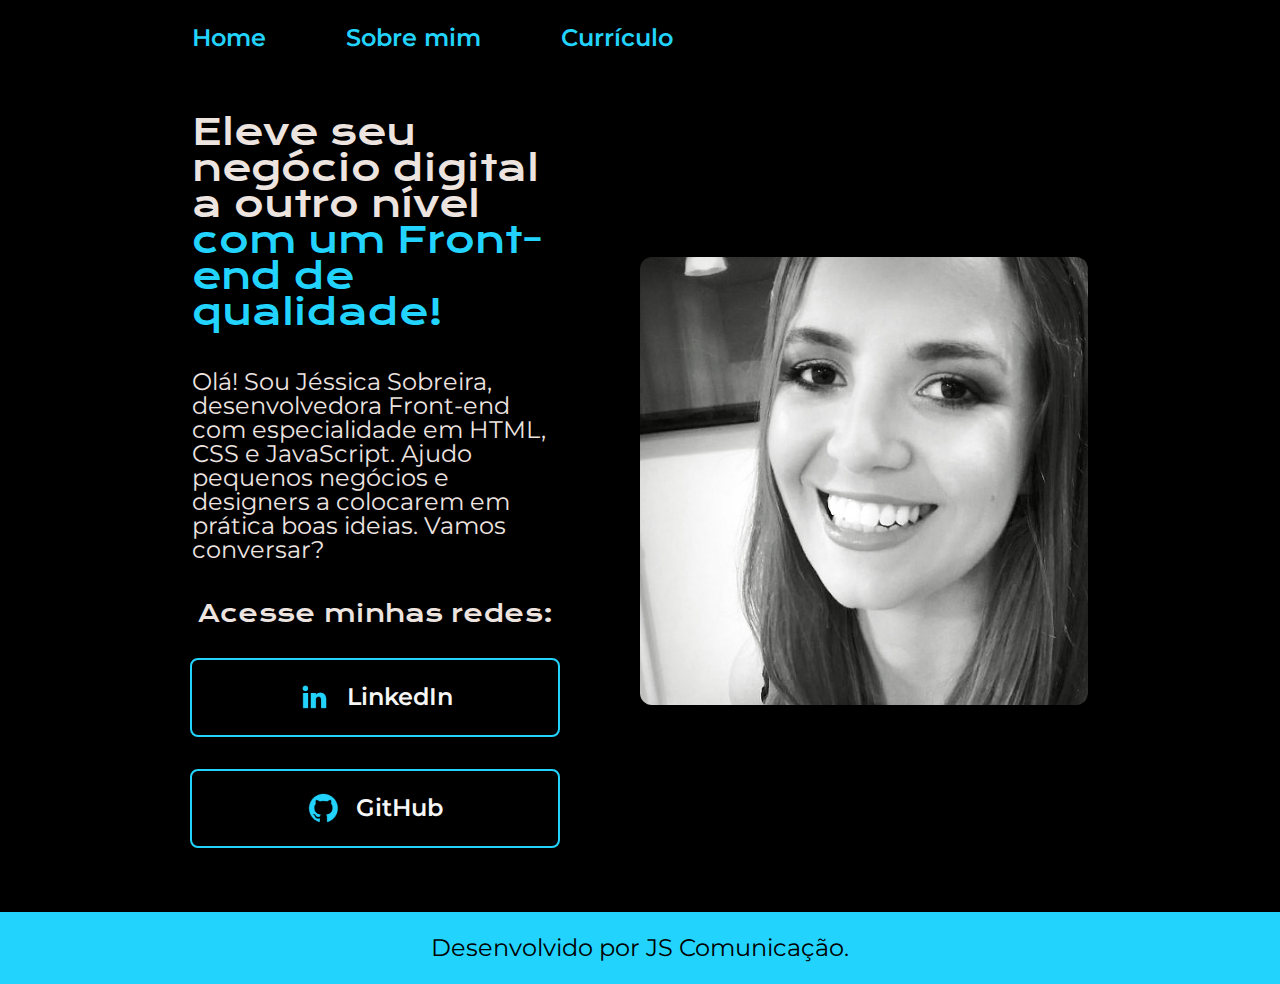
<file: index.html>
<!DOCTYPE html>
<html lang="pt-br">
<head>
    <meta charset="UTF-8"> 
    <meta http-equiv="X-UA-Compatible" content="IE=edge">
    <meta name="viewport" content="width=device-width, initial-scale=1.0">
    <link rel="stylesheet" href="./styles/reset.css">
    <link rel="stylesheet" href="./styles/style.css">
    <link rel="stylesheet" href="./styles/curriculo.css">
    <link rel="preconnect" href="https://fonts.googleapis.com">
<link rel="preconnect" href="https://fonts.gstatic.com" crossorigin>
<link href="https://fonts.googleapis.com/css2?family=Krona+One&family=Montserrat:ital,wght@0,400;1,600&display=swap" rel="stylesheet">
    <title>Portifolio</title>
</head>
<body>
    <header class="cabecalho">
        <nav class="cabecalho__menu">
            <a class="cabecalho__link" href="index.html">Home</a>
            <a class="cabecalho__link" href="about.html">Sobre mim</a>
            <a class="cabecalho__link" href="curriculo.html">Currículo</a>
        </nav>
    </header>
    <main class="apresentacao">
				<section class="apresentacao__conteudo">
					<h1 class="apresentacao__titulo">Eleve seu negócio digital a outro nível 
					<strong class="titulo__destaque">com um Front-end de qualidade!</strong></h1>
					<p class="apresentacao__texto">Olá! Sou Jéssica Sobreira, desenvolvedora Front-end com especialidade em HTML, CSS e JavaScript. Ajudo pequenos negócios e designers a colocarem em prática boas ideias. Vamos conversar?</p>
					<div class="apresentacao__links">
						<h2 class="apresentacao__subtitulo">Acesse minhas redes:</h2>
						<a class="apresentacao__link" href="https://linkedin.com/in/jéssica-sobreira-545b8481">
						<img src="./assets/linkedin.png">
						LinkedIn
						</a>
						<a class="apresentacao__link" href="https://github.com/jessica-sobreira">
						<img src="./assets/github.png">
                        GitHub
					</a>
					</div>
				</section>
			<img src="jessica.jpg" class="imagem" alt="Foto da Jéssica em preto e branco">
			</main>
		<footer class="rodape">
			<p>Desenvolvido por JS Comunicação.</p>
		</footer>
	</body>
	</html>
</file>
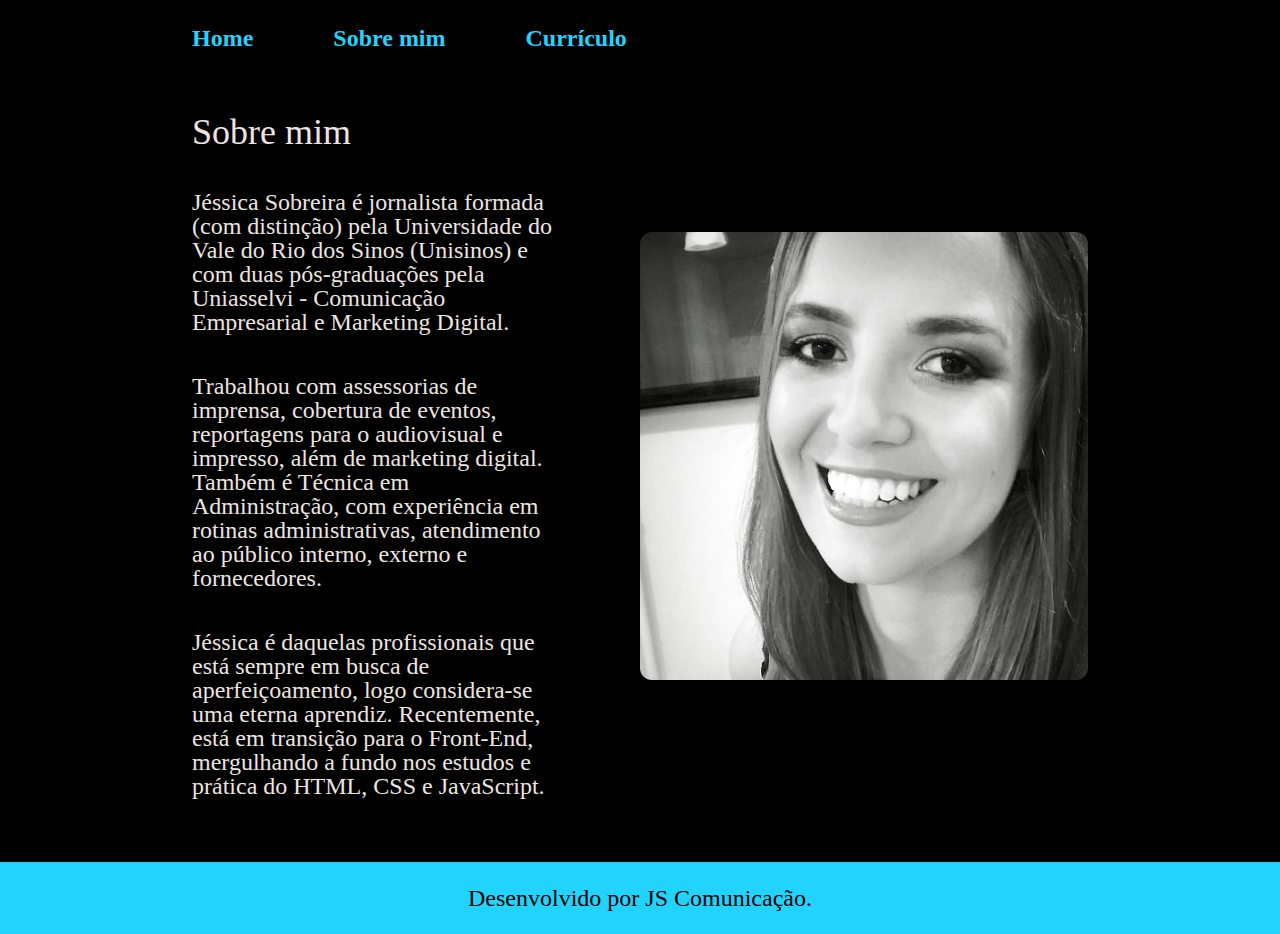
<file: about.html>
<!DOCTYPE html>
<html lang="pt-br">
<head>
	<meta charset="UTF-8">
	<meta http-equiv="X-UA-Compatible" content="IE=edge">
	<meta name="viewport" content="width=device-width, initial-scale=1.0">
	<link rel="stylesheet" href="./styles/reset.css">
	<link rel="stylesheet" href="./styles/style.css">
	<title>Sobre mim</title>
</head>
<body>
	<header class="cabecalho">
		<nav class="cabecalho__menu">
			<a class="cabecalho__link" href="index.html">Home</a>
			<a class="cabecalho__link" href="about.html">Sobre mim</a>
			<a class="cabecalho__link" href="curriculo.html">Currículo</a>
		</nav>
	</header>
	<main class="apresentacao">
	<section class="apresentacao__conteudo">
		<h1 class="apresentacao__titulo">Sobre mim</h1>
		<p class="apresentacao__texto">Jéssica Sobreira é jornalista formada (com distinção) pela Universidade do Vale do Rio dos Sinos (Unisinos) e com duas pós-graduações pela Uniasselvi - Comunicação Empresarial e Marketing Digital.</p> 
		<p class="apresentacao__texto">Trabalhou com assessorias de imprensa, cobertura de eventos, reportagens para o audiovisual e impresso, além de marketing digital. Também é Técnica em Administração, com experiência em rotinas administrativas, atendimento ao público interno, externo e fornecedores.</p>
		<p class="apresentacao__texto">Jéssica é daquelas profissionais que está sempre em busca de aperfeiçoamento, logo considera-se uma eterna aprendiz. Recentemente, está em transição para o Front-End, mergulhando a fundo nos estudos e prática do HTML, CSS e JavaScript.</p>
	</section>
	<img src="jessica.jpg" class="imagem" alt="Foto da Jéssica em preto e branco">
	</main>
	<footer class="rodape">
		<p>Desenvolvido por JS Comunicação.</p>		
	</footer>

	
</body>
</html>
</file>
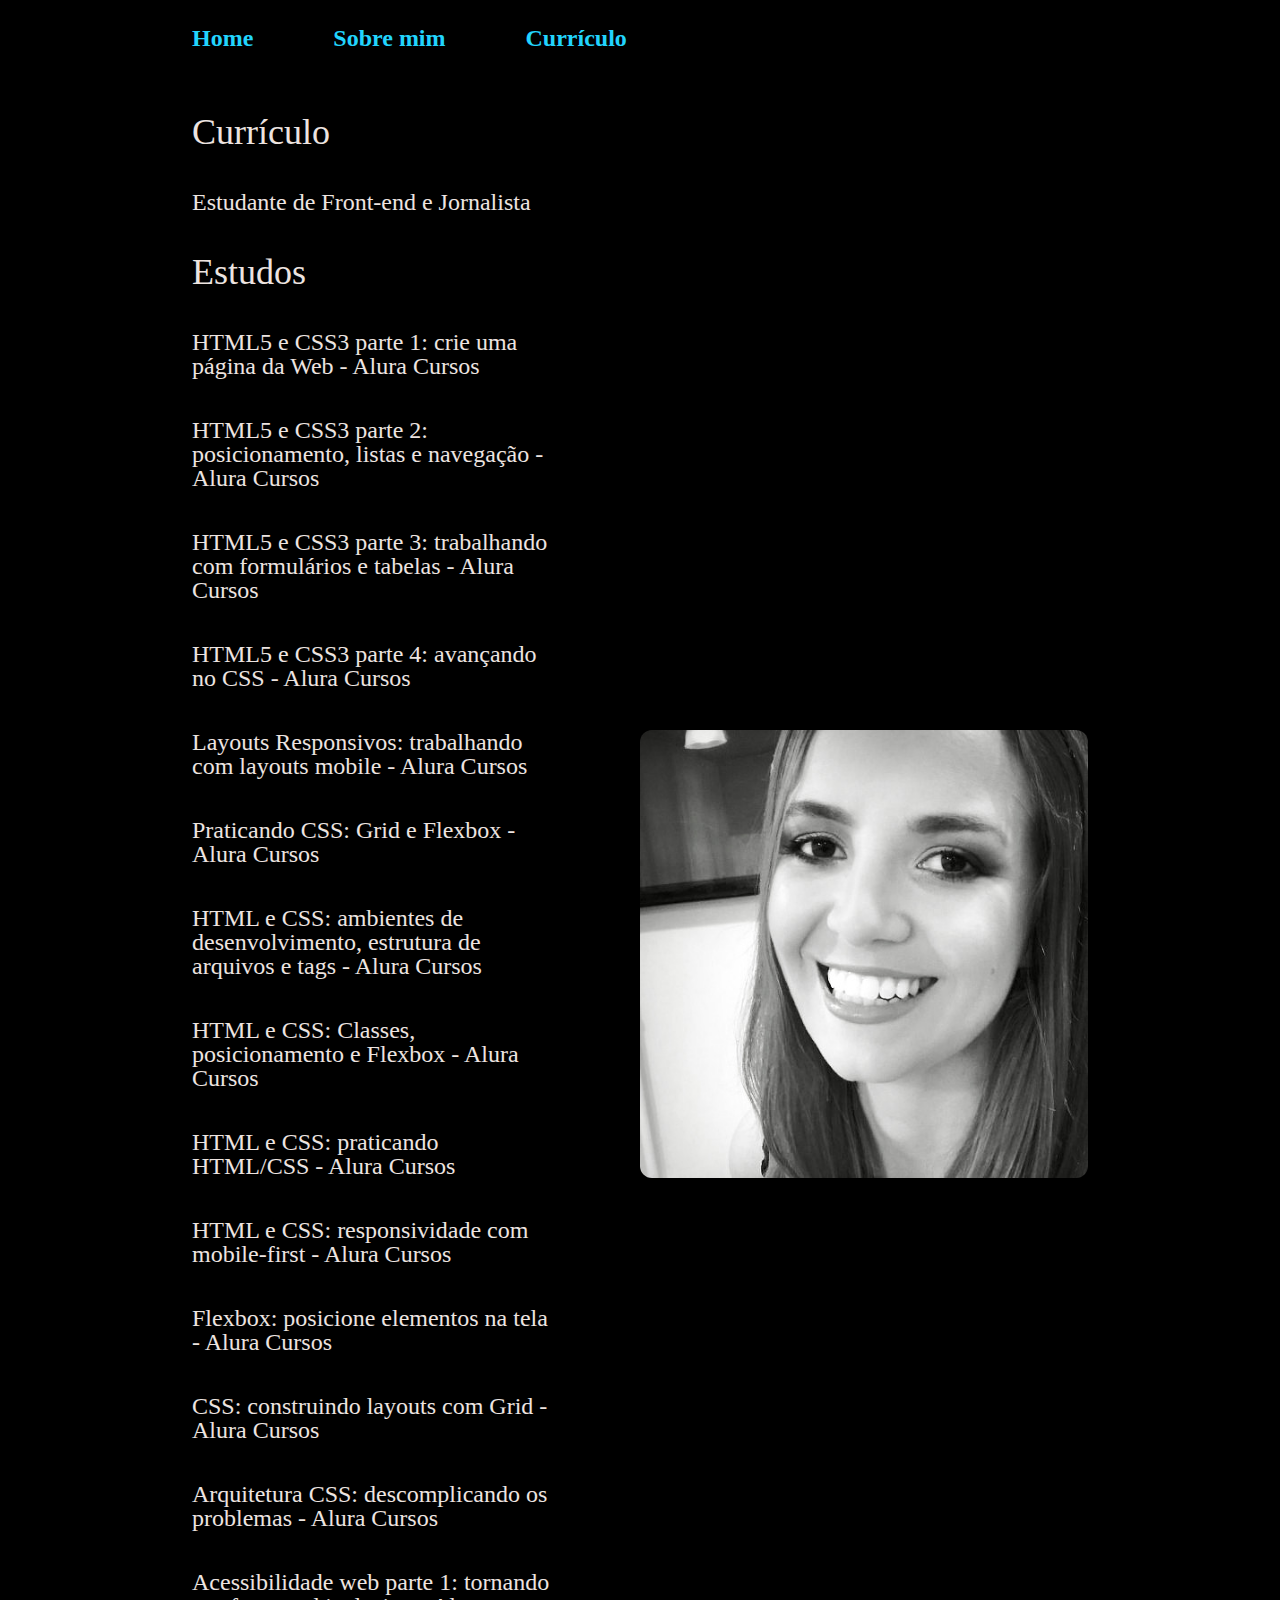
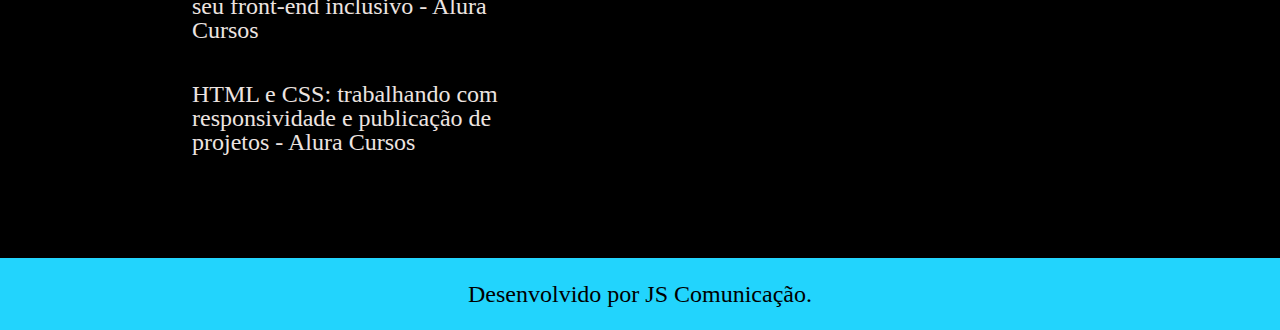
<file: curriculo.html>
<!DOCTYPE html>
<html lang="pt-br">
<head>
	<meta charset="UTF-8">
	<meta http-equiv="X-UA-Compatible" content="IE=edge">
	<meta name="viewport" content="width=device-width, initial-scale=1.0">
	<link rel="stylesheet" href="./styles/reset.css">
	<link rel="stylesheet" href="./styles/style.css">
	<title>Currículo da Jéssica</title>
</head>
<body>
	<header class="cabecalho">
		<nav class="cabecalho__menu">
			<a class="cabecalho__link" href="index.html">Home</a>
			<a class="cabecalho__link" href="about.html">Sobre mim</a>
			<a class="cabecalho__link" href="curriculo.html">Currículo</a>
		</nav>
	</header>

	
    <main class="apresentacao">
        <section class="apresentacao__conteudo">
            <h1 class="apresentacao__titulo">Currículo</h1>
            <p class="apresentacao__texto">
                Estudante de Front-end e Jornalista
            </p>
            <!--<h2 class="apresentacao__titulo">Experiências</h2>
	            <p class="apresentacao__texto">Print & Serv (2019 - 2022) - assistente Administrativa. Auxílio em planilhas, produção gráfica, atendimento ao cliente, prospecção de clientes, entre outras atividades administrativas. </p>
	            <p class="apresentacao__texto" > Correio do Imbé (2018 - 2018) - repórter. Entrevistas, cobertura de eventos, produção audiovisual, reportagens, matérias para divulgação no site e redes sociais, além de gerenciamento dos mesmos </p>
                <p class="apresentacao__texto"> Procuradoria-Geral do Estado – PGE/RS (2014 - 2016) - estágio na assessoria de imprensa. Realização da interface entre os veículos de comunicação, registro atualizado das divulgações efetuadas pelo órgão, acompanhamento das notícias divulgadas pela imprensa de interesse da PGE e execução das tarefas correlatas de acordo com a habilitação profissional. </p>
                <p class="apresentacao__texto"> Assecom – Assessoria de Comunicação Gladis Ybarra (2013 - 2014) - estágio na assessoria de imprensa. Elaboração de releases, clipagem, atendimento a clientes e jornalistas, cobertura de eventos e reuniões. </p>
                <p class="apresentacao__texto"> Secretaria Municipal de Esportes, Recreação e Lazer (SME) da Prefeitura Municipal de Porto Alegre (PMPA). (2011 - 2013) - estágio na assessoria de imprensa. Controle e edição de web, redação de matérias para publicação no site, cobertura de eventos, entrevistas e registros fotográficos </p>-->
            <h2 class="apresentacao__titulo">Estudos</h2>
            <p class="apresentacao__texto">HTML5 e CSS3 parte 1: crie uma página da Web - Alura Cursos</p>
                <p class="apresentacao__texto">HTML5 e CSS3 parte 2: posicionamento, listas e navegação - Alura Cursos</p>
                <p class="apresentacao__texto">HTML5 e CSS3 parte 3: trabalhando com formulários e tabelas - Alura Cursos</p>
                <p class="apresentacao__texto">HTML5 e CSS3 parte 4: avançando no CSS - Alura Cursos</p>
                <p class="apresentacao__texto">Layouts Responsivos: trabalhando com layouts mobile - Alura Cursos</p>
                <p class="apresentacao__texto">Praticando CSS: Grid e Flexbox - Alura Cursos</p>
                <p class="apresentacao__texto">HTML e CSS: ambientes de desenvolvimento, estrutura de arquivos e tags - Alura Cursos</p>
                <p class="apresentacao__texto">HTML e CSS: Classes, posicionamento e Flexbox - Alura Cursos</p>
                <p class="apresentacao__texto">HTML e CSS: praticando HTML/CSS - Alura Cursos</p>
                <p class="apresentacao__texto">HTML e CSS: responsividade com mobile-first - Alura Cursos</p>
                <p class="apresentacao__texto">Flexbox: posicione elementos na tela - Alura Cursos</p>
                <p class="apresentacao__texto">CSS: construindo layouts com Grid - Alura Cursos</p>
                <p class="apresentacao__texto">Arquitetura CSS: descomplicando os problemas - Alura Cursos</p>
                <p class="apresentacao__texto">Acessibilidade web parte 1: tornando seu front-end inclusivo - Alura Cursos</p>
	            <p class="apresentacao__texto">HTML e CSS: trabalhando com responsividade e publicação de projetos - Alura Cursos</p>
            </ul>
            </p>
            </section>
            <img src="jessica.jpg" class="imagem" alt="Foto da Jéssica em preto e branco">    
    </main> 
	
	<footer class="rodape">
		<p>Desenvolvido por JS Comunicação.</p>		
	</footer>
	
</body>
</html>
</file>
<file: styles/style.css>
:root {
	--fonte-titulo: 'Krona One', sans serif;
	--fonte-texto: 'Montserrat', sans serif;

};

* {
	margin: 0;
	padding: 0;
}

.cabecalho {
	padding: 2% 0% 0% 15%;
	text-decoration: none;
}

.cabecalho__menu {
	text-decoration: none;
	display: flex;
	gap: 80px;
}

.cabecalho__link {
	font-family: var(--fonte-texto);
	font-weight: 600;
	font-size: 24px;
	color: #22D4FD;
	text-decoration: none;

}

body {
	box-sizing: border-box;
	background-color: #000000;
	color: #EDE4E0;
	
}


.apresentacao {
	display: flex;
	align-items: center;
	justify-content: space-between;
	padding: 5% 15%;
	gap: 82px;
}

.apresentacao__conteudo {
	width: 50%;
	display: flex;
	flex-direction: column;
	gap: 40px;

}

.apresentacao__titulo {
	font-size: 36px;
	font-family: var(--fonte-titulo);
	
}

.titulo__destaque {
	color: #22D4FD;
}

.apresentacao__texto {
	font-size: 24px;
	font-family: var(--fonte-texto);
	

}

.apresentacao__subtitulo {
	font-family: var(--fonte-titulo);
	font-size: 24px;
	font-weight: 400;
	
}

.apresentacao__links {
	display: flex;
	flex-direction: column;
	align-items: center;
	gap: 32px;
	justify-content: space-between;
}

.apresentacao__link {
	display: flex;
	justify-content: center;
	align-items: center;
	gap: 16px;
	width: 100%;
	text-align: center;
	border-radius: 8px;
	font-size: 24px;
	padding: 21.5px 0;
	text-decoration: none;
	color: #F6F6F6;
	font-family: var(--fonte-texto);
	font-weight: 600;
	border: 2px solid #22D4FD;

}


.apresentacao__link:hover {
	background-color: #272727; 
	padding: 3%;
}

.rodape {
	color: #000000;
	background-color: #22D4FD;
	padding: 24px;
	text-align: center;
	font-family: var(--fonte-texto);
	font-size: 24px; 
	font-weight: 400;
}

.imagem {
	border-radius: 12px;
	width: 50%;
}

@media screen and (max-width: 1200px) {

	.cabecalho {
		padding: 10%
	}

	.cabecalho__menu {
		text-decoration: none;
		justify-content: center;

	}

	.apresentacao {
		flex-direction: column-reverse;
		padding: 5%;
	}

	.apresentacao__conteudo {
		width: auto;
	}












}
</file>
<file: styles/curriculo.css>
.cabecalho__link {
	text-decoration: none;
}
</file>
